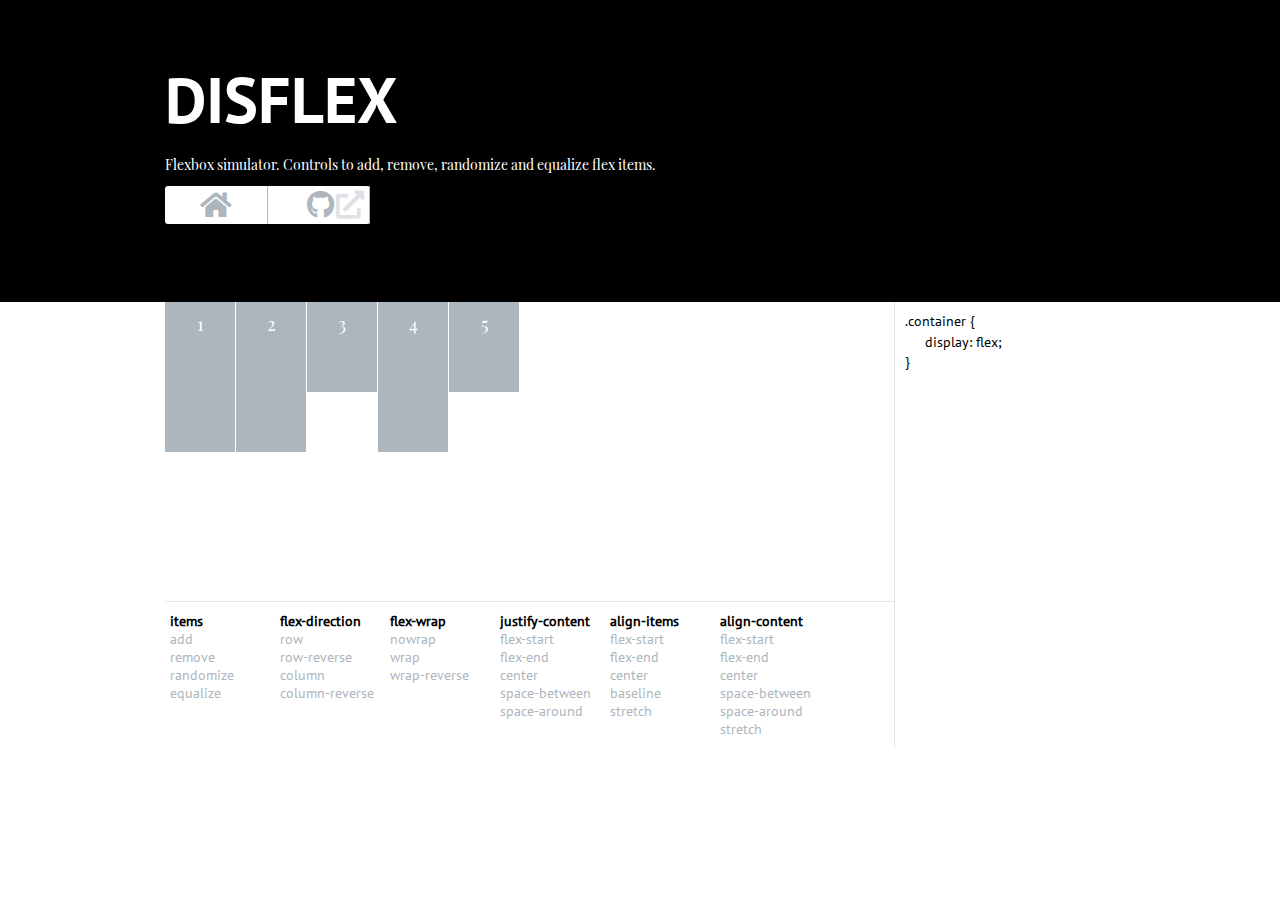
<file: projects/disflex/index.html>
<!DOCTYPE html>
<html lang="en">
<head>
 <meta charset="UTF-8">
 <meta http-equiv="X-UA-Compatible" content="IE=edge">
 <meta name="viewport" content="width=device-width, initial-scale=1.0">
 <link rel="stylesheet" href="font-awesome/css/all.min.css">
 <link rel="stylesheet" href="css/disflex.css">
 <script defer src="js/disflex.js"></script>
 <title>Disflex</title>
</head>
<body>
 <header class="header">
  <h1 class="header__title">Disflex</h1>
  <p class="header__description">Flexbox simulator. Controls to add, remove, randomize and equalize flex items.</p>
  <nav class="nav">
   <a href="../../index.html" class="nav__link"><i class="fas fa-home nav__icon"></i></a>
   <a target="_blank" href="https://github.com/atia009/js-projects/tree/master/05-disflex" class="nav__link"><i class="fab fa-github nav__icon"><i class="fas fa-external-link-alt nav__external"></i></i></a>
  </nav>
 </header>
 <main class="main">
   <div class="simulator">
   </div>
   <aside class="code">
   </aside>
   <section class="user-interface">
    <ul class="controls">
     <ul class="i-options control-list"></ul>
     <ul class="c-properties control-list"></ul>
     <ul class="c-properties control-list"></ul>
     <ul class="c-properties control-list"></ul>
     <ul class="c-properties control-list"></ul>
     <ul class="c-properties control-list"></ul>
    </ul>
   </section>
 </main>
</body>

</html>
</file>
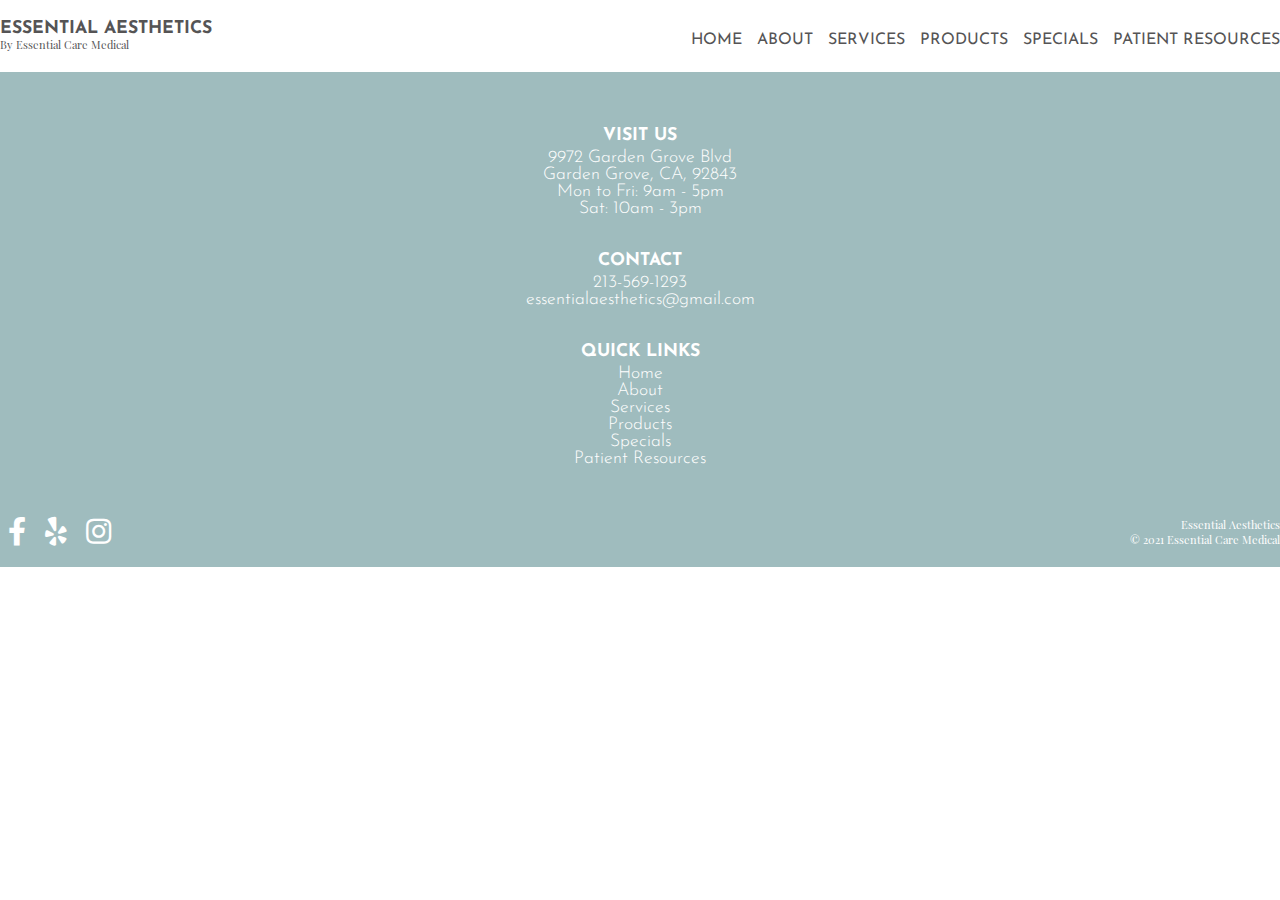
<file: projects/essential-aesthetics/index.html>
<!DOCTYPE html>
<html lang="en">
<head>
 <meta charset="UTF-8">
 <meta http-equiv="X-UA-Compatible" content="IE=edge">
 <meta name="viewport" content="width=device-width, initial-scale=1.0">
 <link rel="stylesheet" href="font-awesome/css/all.min.css">
 <link rel="stylesheet" href="css/main.css">
 <script src="js/main.js" defer></script>
 <title>Essential Aesthetics</title>
</head>
<body>
 <header class="header sticky">
 </header>
 <footer class="footer">
 </footer>
</body>
</html>
</file>
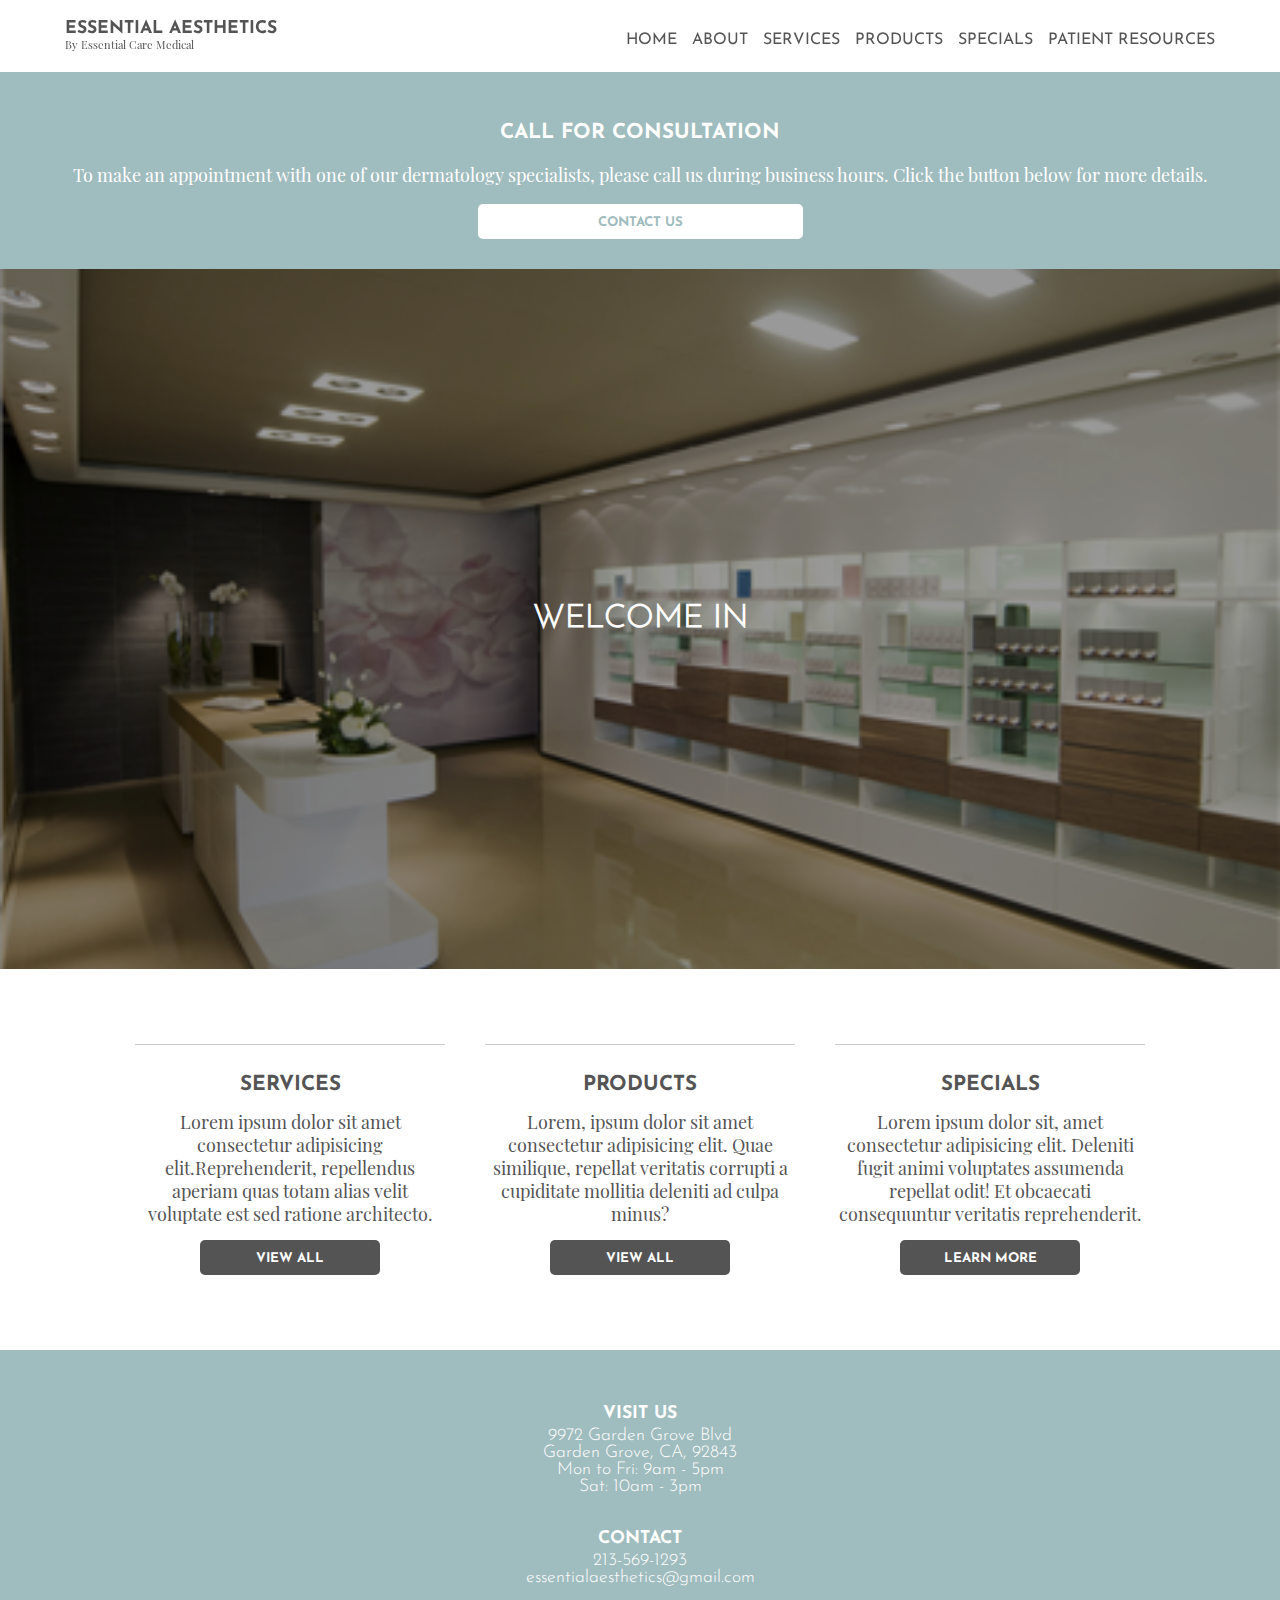
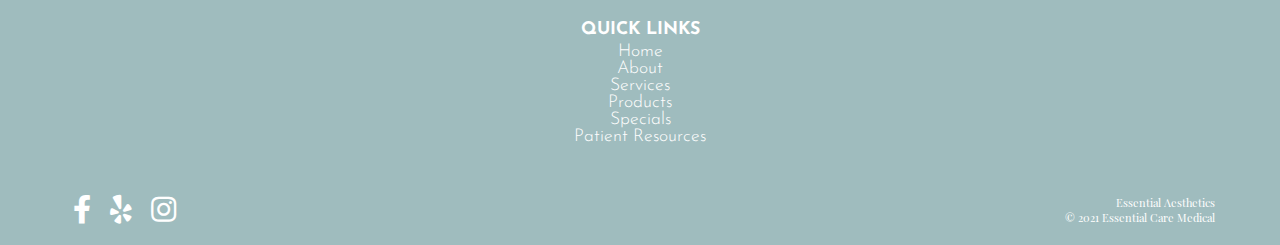
<file: projects/essential-aesthetics/pages/index.html>
<!DOCTYPE html>
<html lang="en">
<head>
 <meta charset="UTF-8">
 <meta http-equiv="X-UA-Compatible" content="IE=edge">
 <meta name="viewport" content="width=device-width, initial-scale=1.0">
 <link rel="stylesheet" href="../font-awesome/css/all.min.css">
 <link rel="stylesheet" href="../css/index.css">
 <script src="../js/index.js" defer></script>
 <script src="../js/main.js" defer></script>
 <title>Essential Aesthetics</title>
</head>
<body>
 <header class="header sticky wrap-horizontal">
 </header>
 <section class="banner wrap-horizontal"></section>
 <section class="showcase"></section>
 <main class="main wrap-horizontal wrap-vertical"></main>
 <footer class="footer wrap-horizontal">
 </footer>
</body>
</html>
</file>
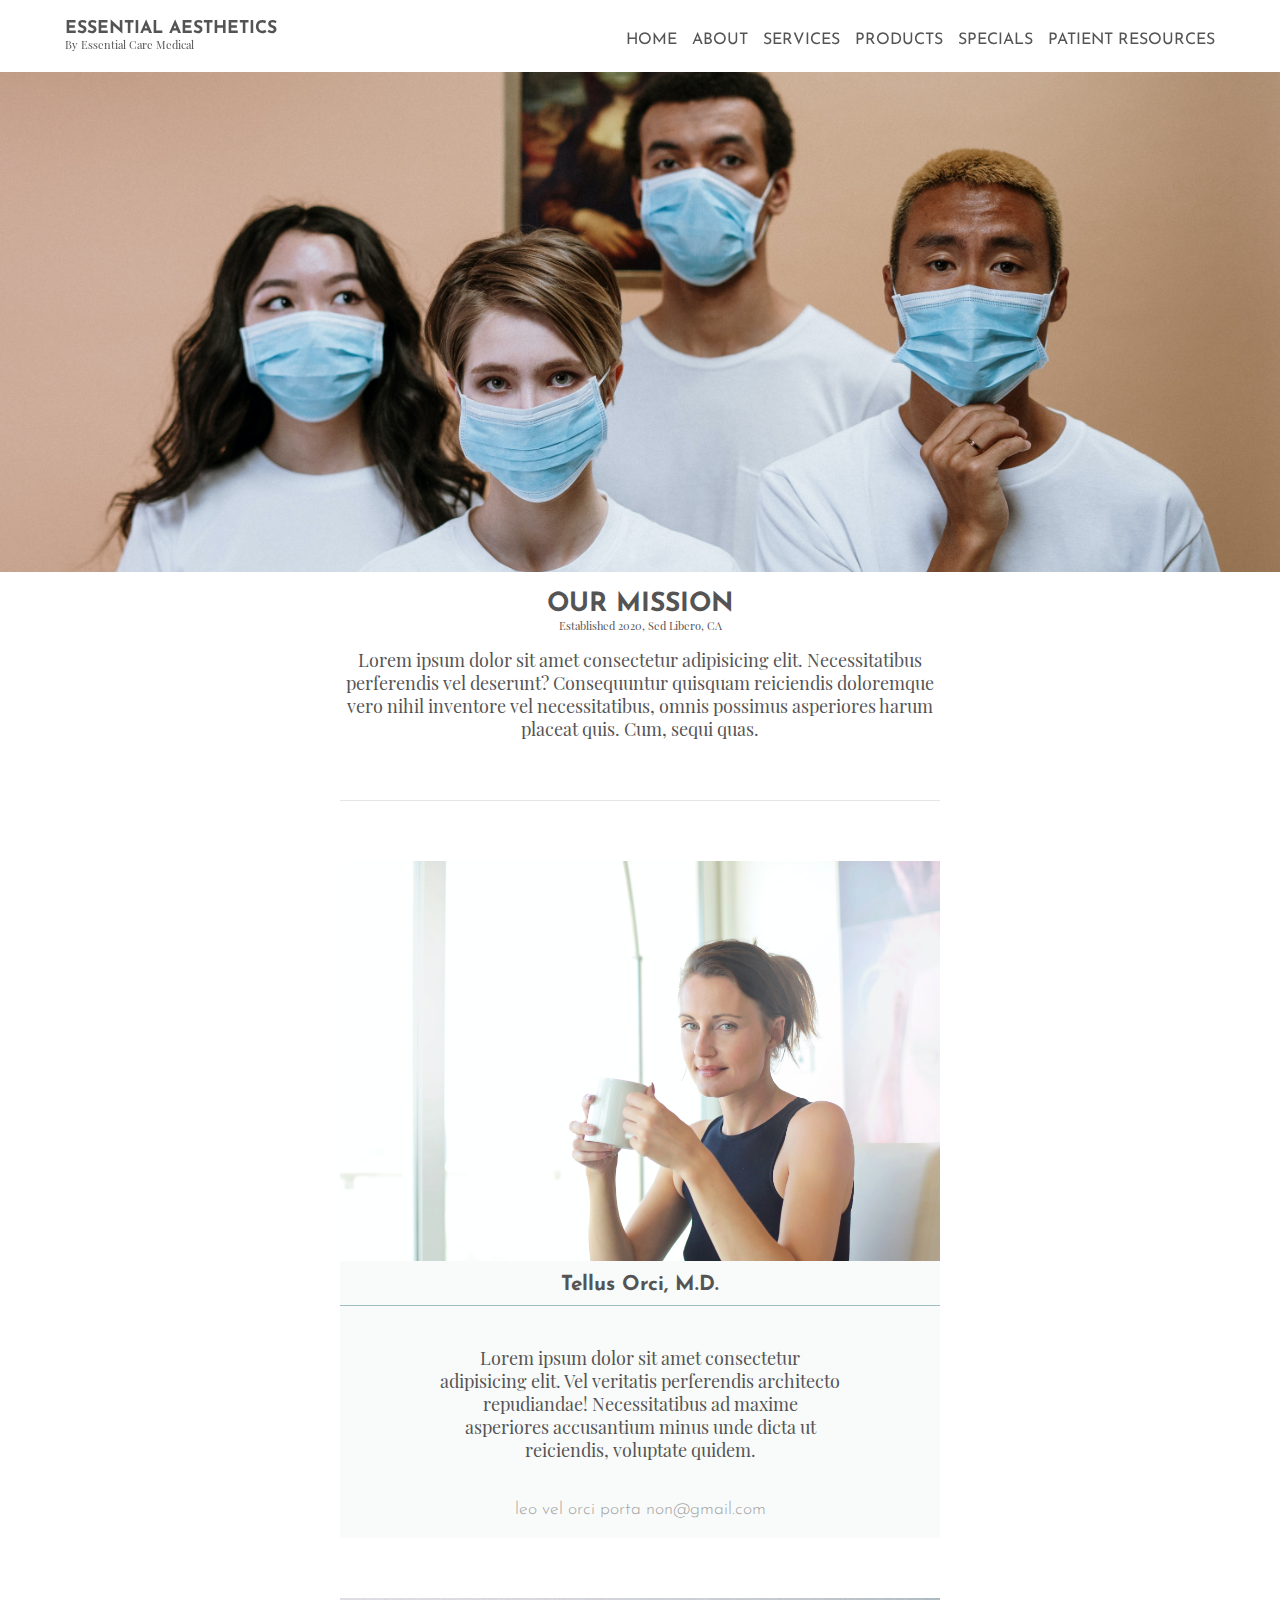
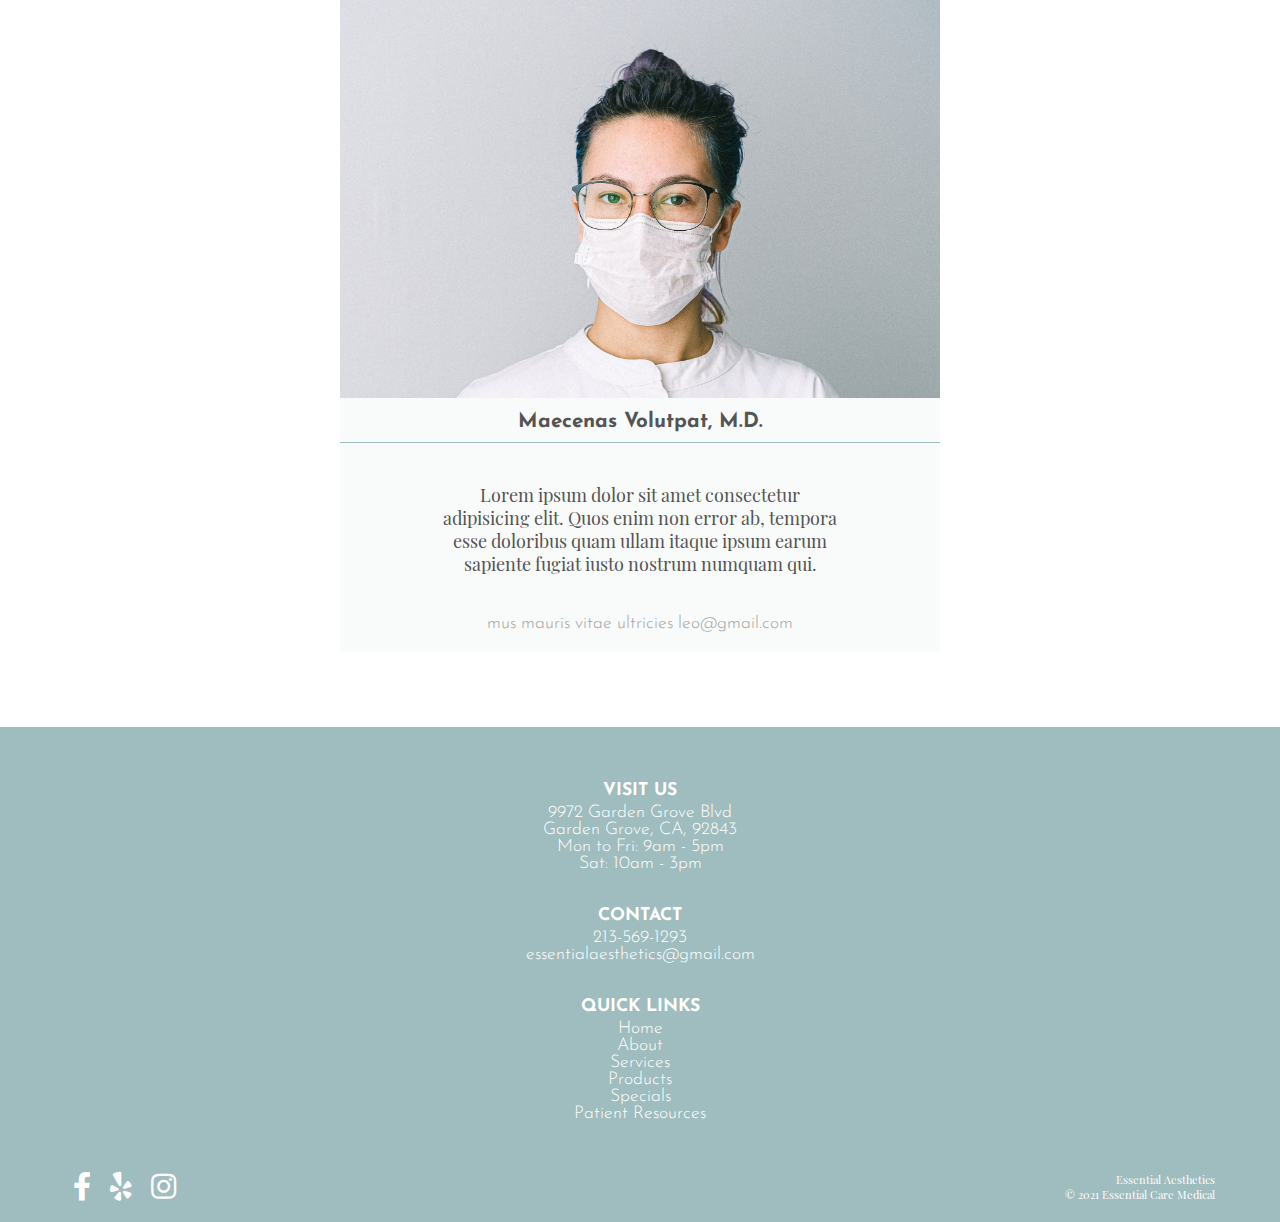
<file: projects/essential-aesthetics/pages/about.html>
<!DOCTYPE html>
<html lang="en">

<head>
 <meta charset="UTF-8">
 <meta http-equiv="X-UA-Compatible" content="IE=edge">
 <meta name="viewport" content="width=device-width, initial-scale=1.0">
 <link rel="stylesheet" href="../font-awesome/css/all.min.css">
 <link rel="stylesheet" href="../css/about.css">
 <script src="../js/about.js" defer></script>
 <script src="../js/main.js" defer></script>
 <title>About | Essential Aesthetics</title>
</head>
<body>
 <header class="header sticky wrap-horizontal">
 </header>
 <main class="main wrap-horizontal wrap-vertical">
  <section class="mission"></section>
  <section class="team"></section>
 </main>
 <footer class="footer wrap-horizontal">
 </footer>
</body>
</html>
</file>
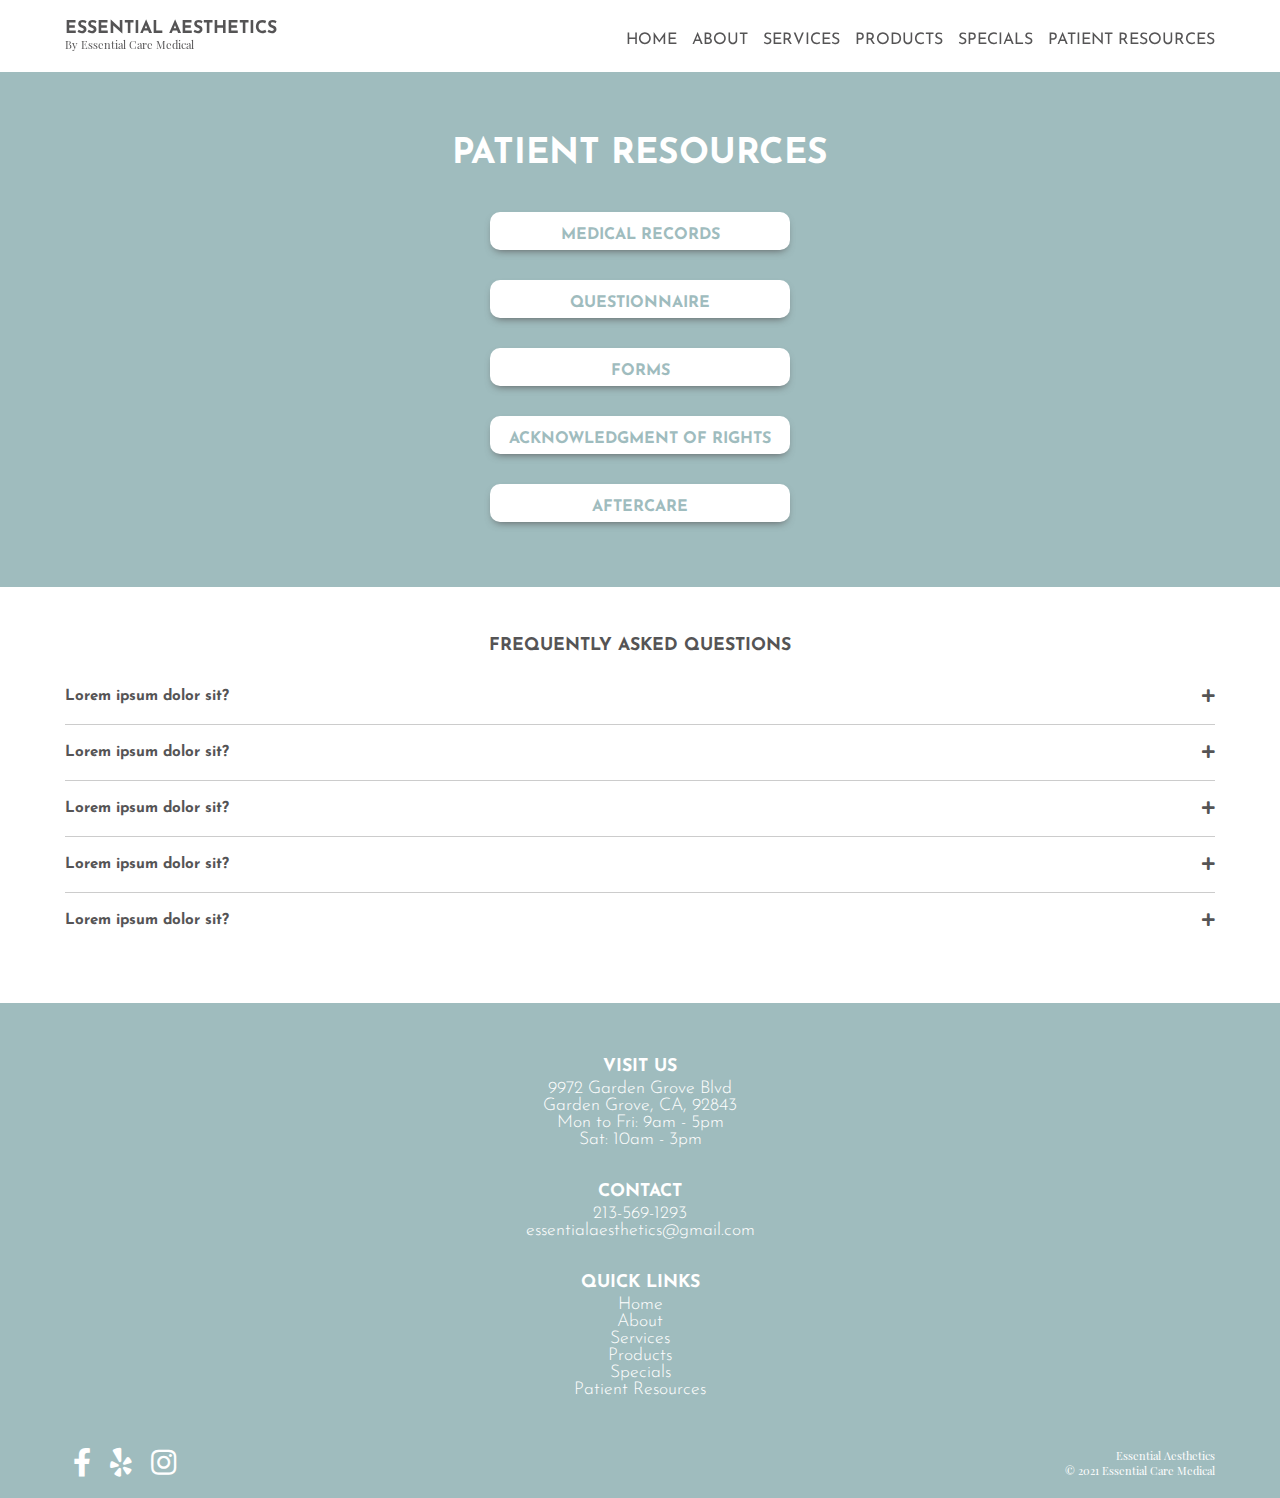
<file: projects/essential-aesthetics/pages/patient.html>
<!DOCTYPE html>
<html lang="en">

<head>
 <meta charset="UTF-8">
 <meta http-equiv="X-UA-Compatible" content="IE=edge">
 <meta name="viewport" content="width=device-width, initial-scale=1.0">
 <link rel="stylesheet" href="../font-awesome/css/all.min.css">
 <link rel="stylesheet" href="../css/patient.css">
 <script src="../js/patient.js" defer></script>
 <script src="../js/main.js" defer></script>
 <title>Patient Resources | Essential Aesthetics</title>
</head>

<body>
 <header class="header sticky wrap-horizontal">
 </header>
 <main class="main wrap-horizontal wrap-vertical">
  <section class="resources">
   <ul class="pdfs"></ul>
  </section>
  <ul class="faqs"></ul>
 </main>
 <footer class="footer wrap-horizontal">
 </footer>
</body>

</html>
</file>
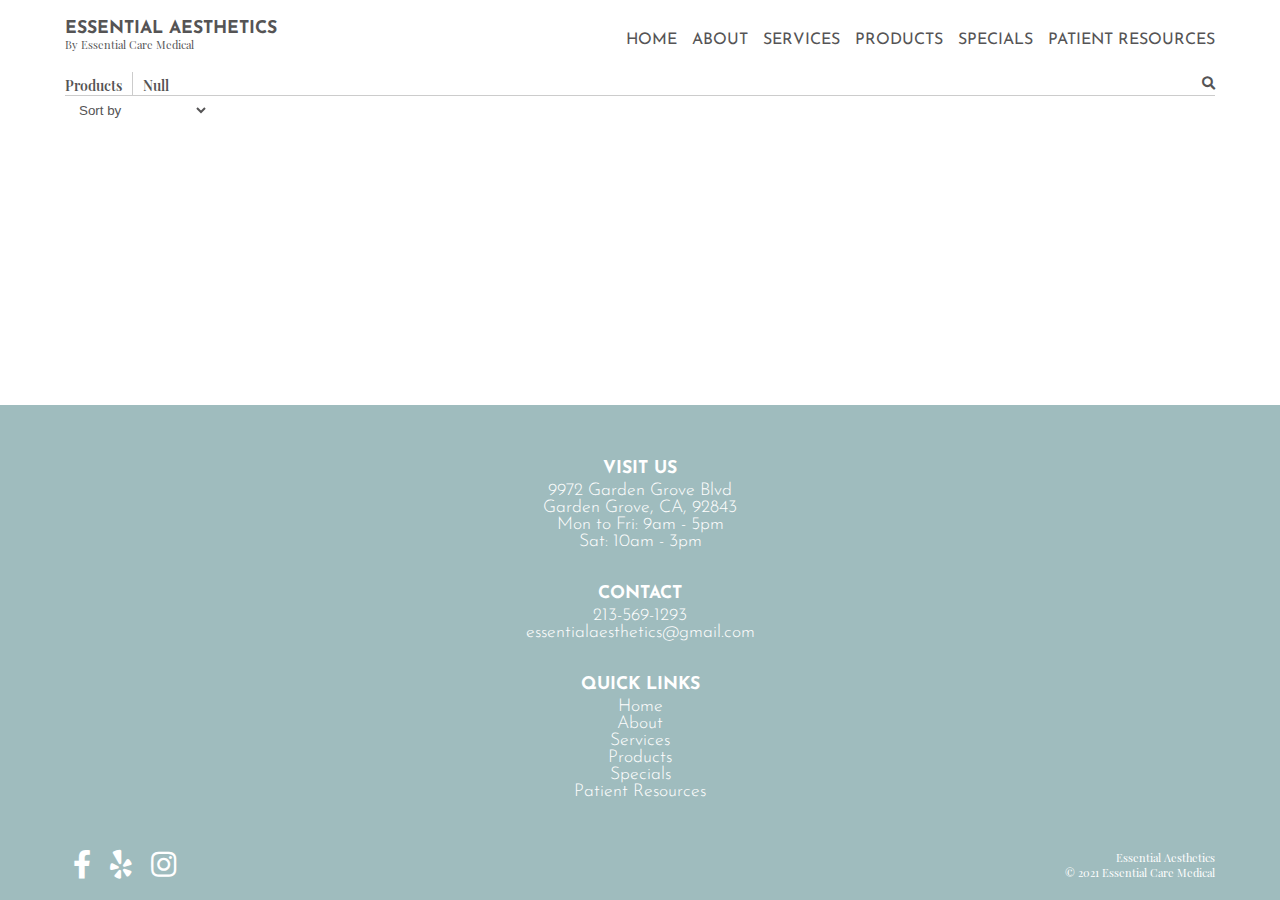
<file: projects/essential-aesthetics/pages/product.html>
<!DOCTYPE html>
<html lang="en">

<head>
 <meta charset="UTF-8">
 <meta http-equiv="X-UA-Compatible" content="IE=edge">
 <meta name="viewport" content="width=device-width, initial-scale=1.0">
 <link rel="stylesheet" href="../font-awesome/css/all.min.css">
 <link rel="stylesheet" href="../css/product.css">
 <script src="../js/product.js" defer></script>
 <script src="../js/main.js" defer></script>
 <title class="title"></title>
</head>

<body class="body">
 <header class="header sticky wrap-horizontal">
 </header>
 <main class="main wrap-horizontal wrap-vertical">
  <section class="ui">
   <ul class="breadCrumbs">
   </ul>
   <div class="search-bg hidden"></div>
   <div class="search-container hidden">
   </div>
   <form class="filters">
   </form>
  </section>
  <section class="gallery">
   <ul class="products"></ul>
  </section>
 </main>
 <footer class="footer wrap-horizontal">
 </footer>
</body>

</html>
</file>
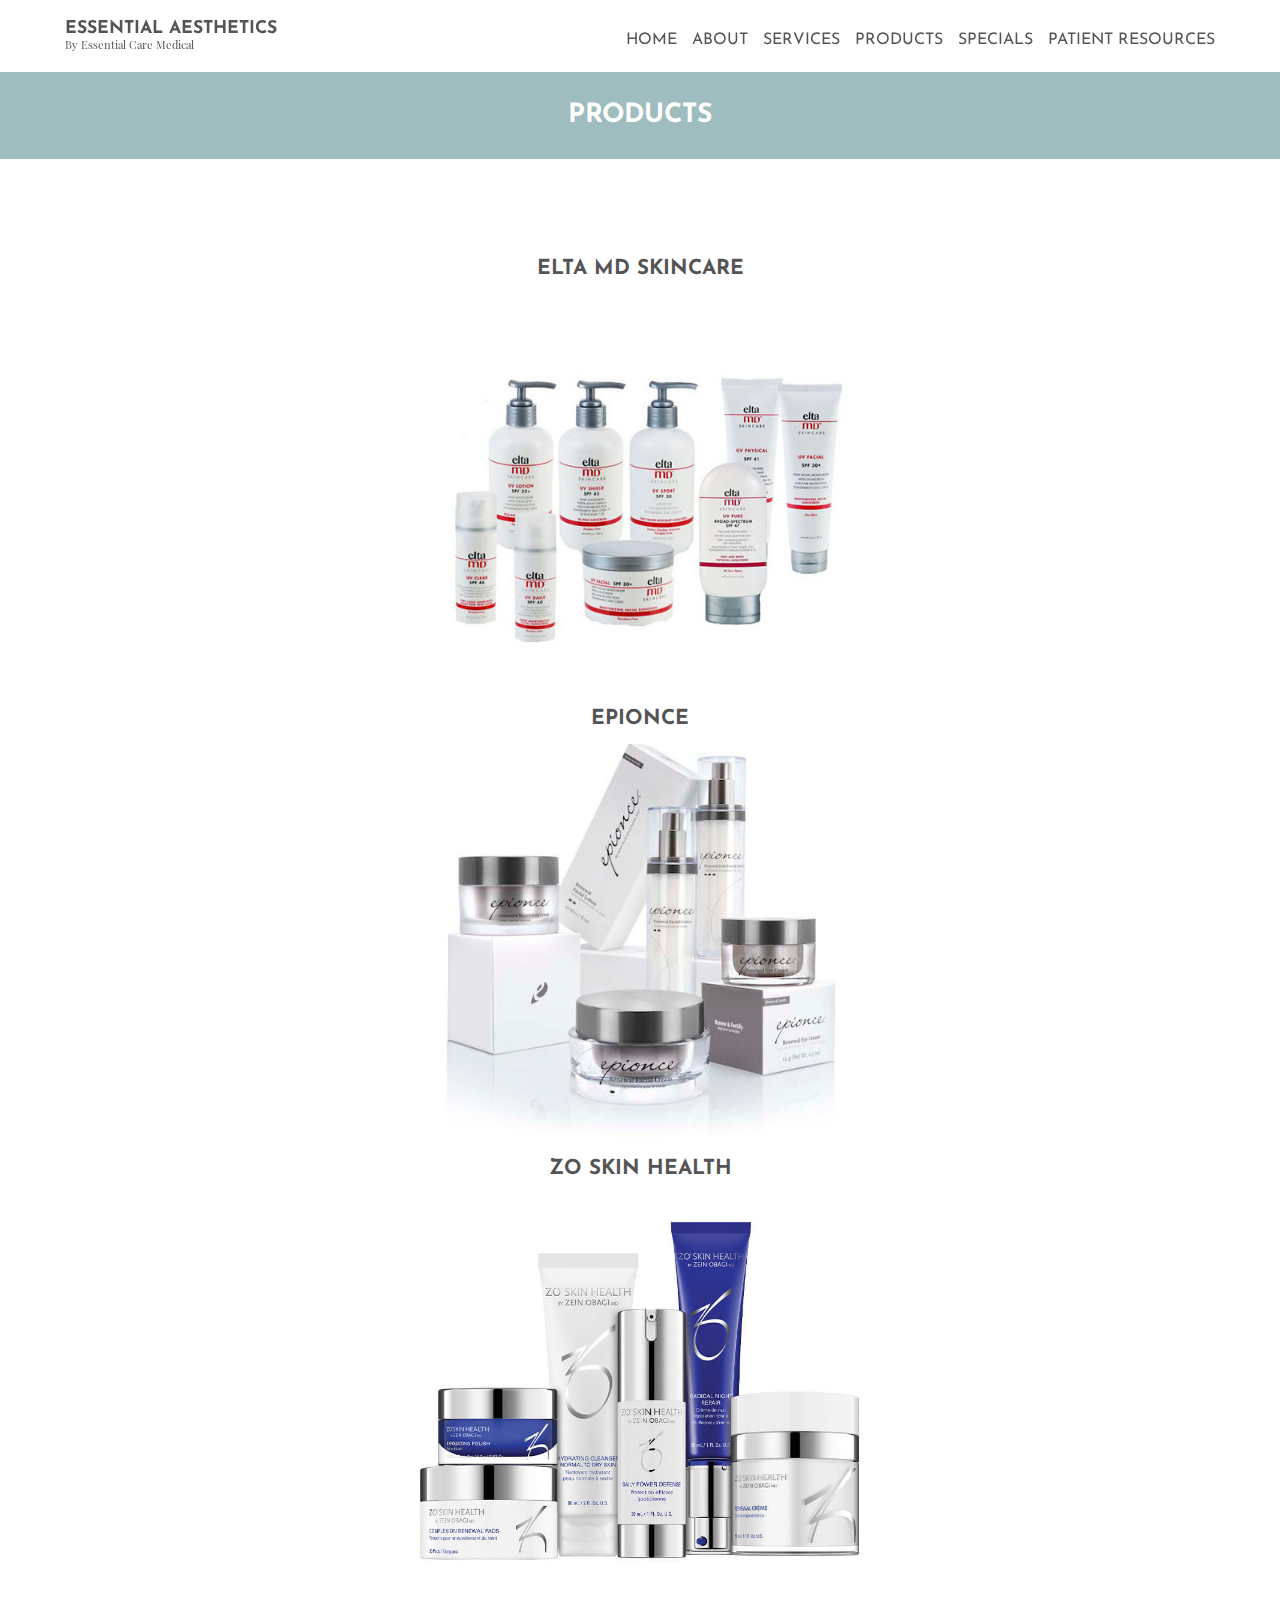
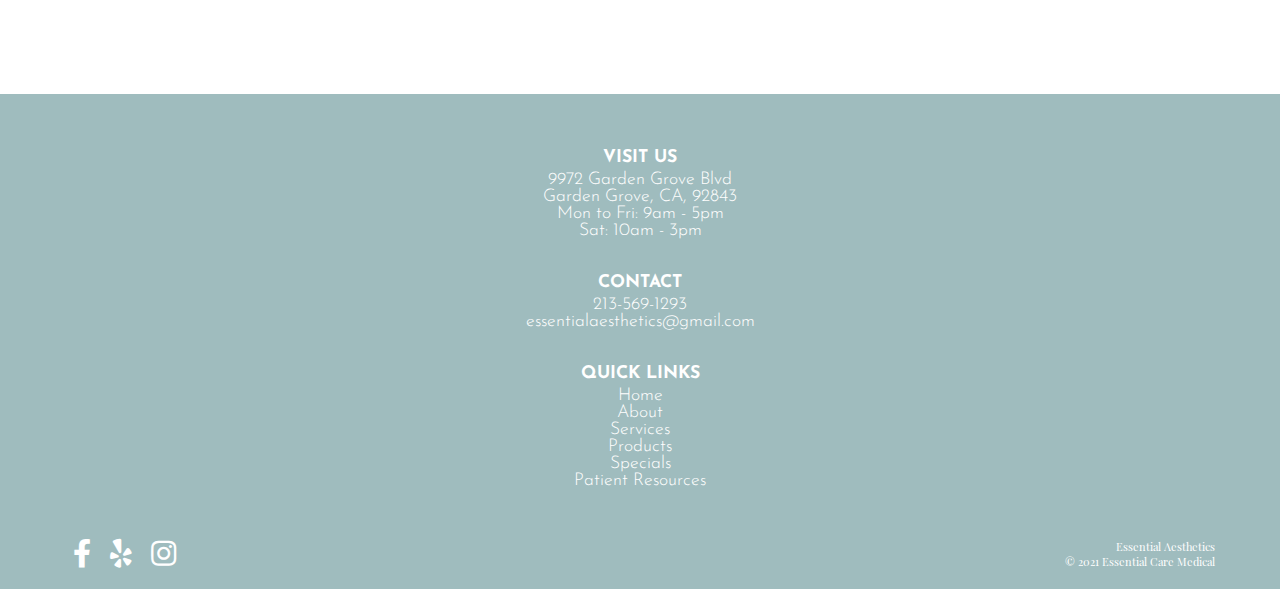
<file: projects/essential-aesthetics/pages/products.html>
<!DOCTYPE html>
<html lang="en">

<head>
 <meta charset="UTF-8">
 <meta http-equiv="X-UA-Compatible" content="IE=edge">
 <meta name="viewport" content="width=device-width, initial-scale=1.0">
 <link rel="stylesheet" href="../font-awesome/css/all.min.css">
 <link rel="stylesheet" href="../css/products.css">
 <script src="../js/products.js" defer></script>
 <script src="../js/main.js" defer></script>
 <title>Products | Essential Aesthetics</title>
</head>

<body>
 <header class="header sticky wrap-horizontal">
 </header>
 <main class="main wrap-horizontal wrap-vertical">
  <section class="banner"></section>
  <ul class="brands"></ul>
 </main>
 <footer class="footer wrap-horizontal">
 </footer>
</body>

</html>
</file>
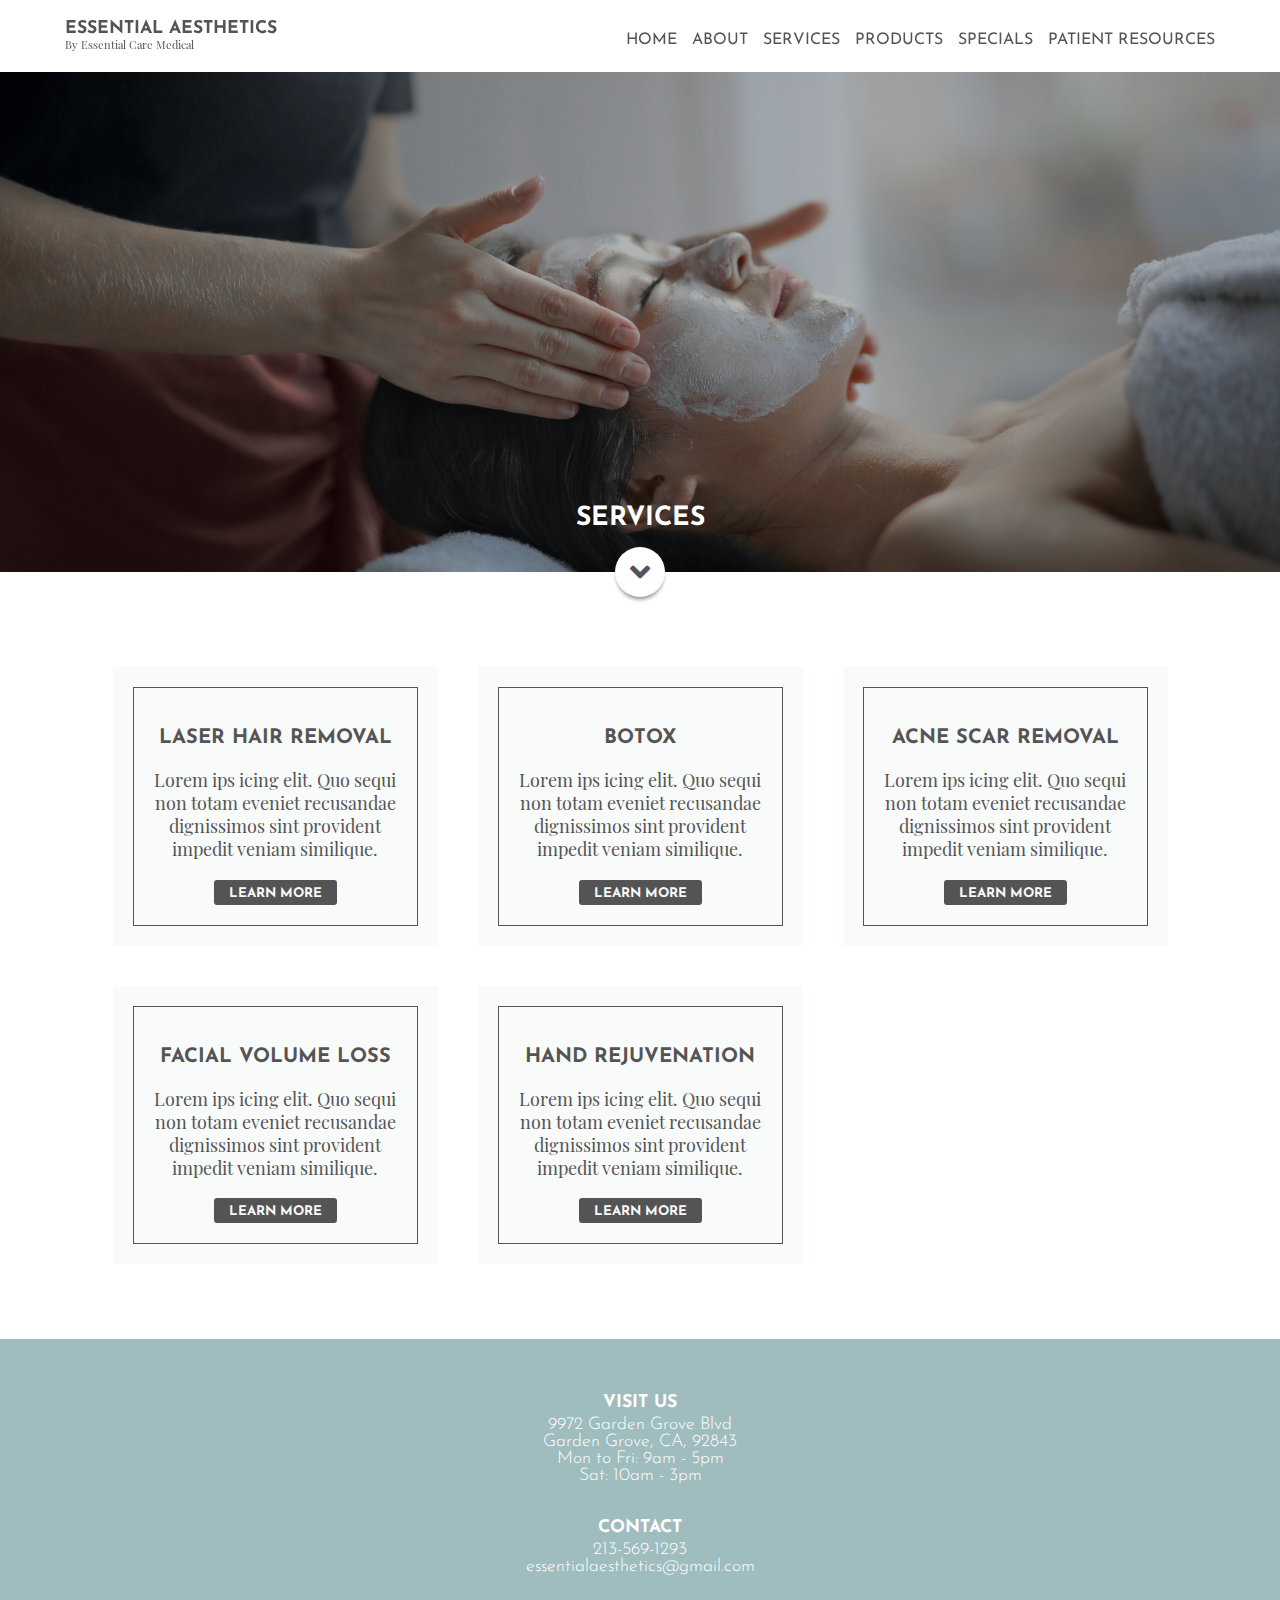
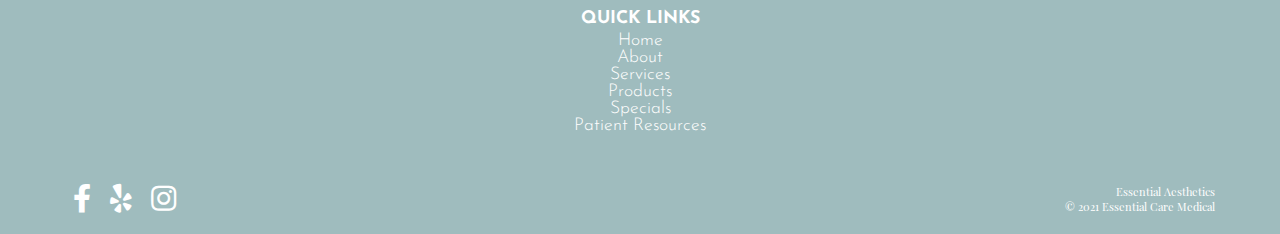
<file: projects/essential-aesthetics/pages/services.html>
<!DOCTYPE html>
<html lang="en">

<head>
 <meta charset="UTF-8">
 <meta http-equiv="X-UA-Compatible" content="IE=edge">
 <meta name="viewport" content="width=device-width, initial-scale=1.0">
 <link rel="stylesheet" href="../font-awesome/css/all.min.css">
 <link rel="stylesheet" href="../css/services.css">
 <script src="../js/services.js" defer></script>
 <script src="../js/main.js" defer></script>
 <title>Services | Essential Aesthetics</title>
</head>

<body>
 <header class="header sticky wrap-horizontal">
 </header>
 <main class="main wrap-horizontal wrap-vertical">
  <section class="showcase"></section>
  <ul class="services">
  </ul>
 </main>
 <footer class="footer wrap-horizontal">
 </footer>
</body>

</html>
</file>
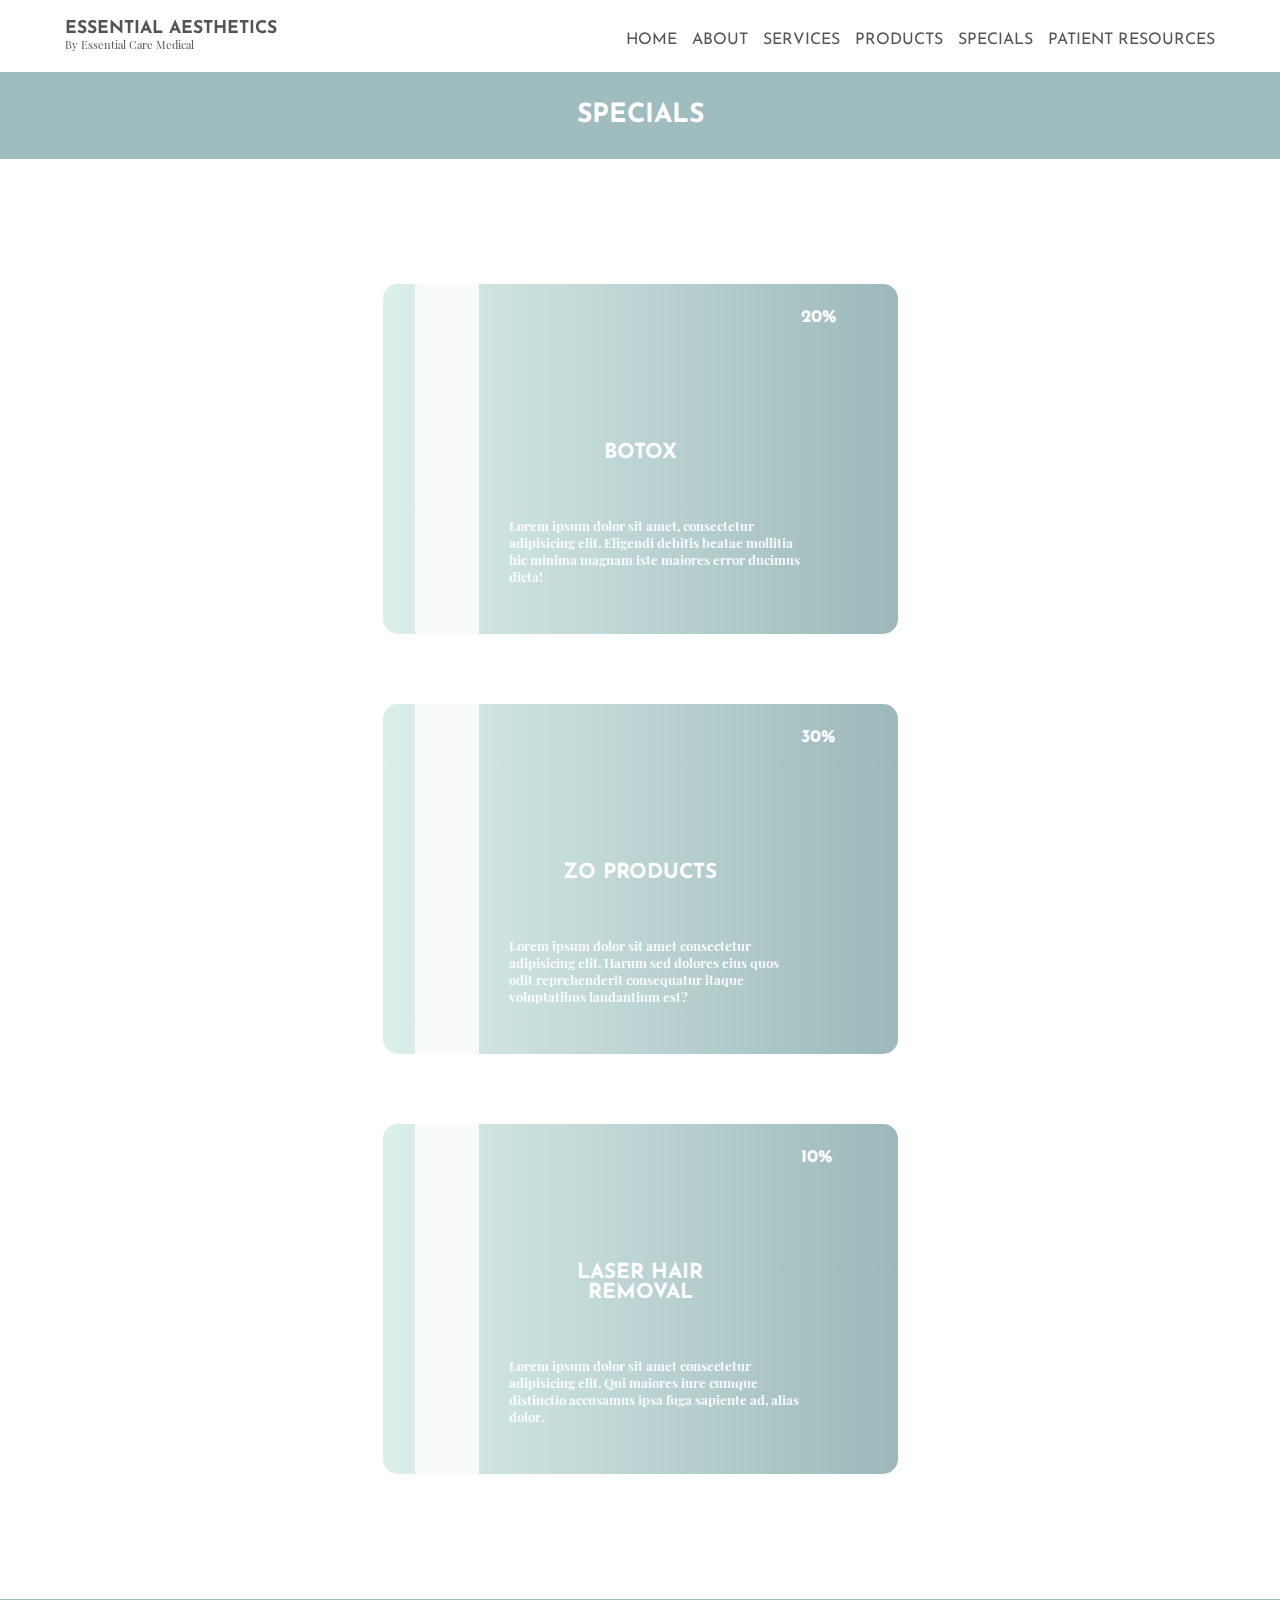
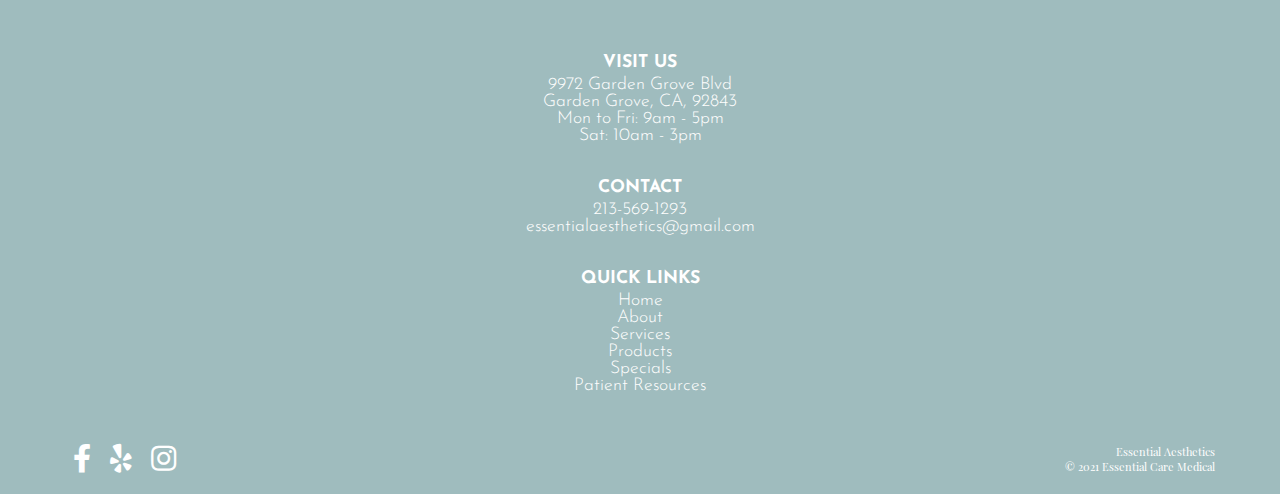
<file: projects/essential-aesthetics/pages/specials.html>
<!DOCTYPE html>
<html lang="en">

<head>
 <meta charset="UTF-8">
 <meta http-equiv="X-UA-Compatible" content="IE=edge">
 <meta name="viewport" content="width=device-width, initial-scale=1.0">
 <link rel="stylesheet" href="../font-awesome/css/all.min.css">
 <link rel="stylesheet" href="../css/specials.css">
 <script src="../js/specials.js" defer></script>
 <script src="../js/main.js" defer></script>
 <title>Specials | Essential Aesthetics</title>
</head>

<body>
 <header class="header sticky wrap-horizontal">
 </header>
 <main class="main wrap-horizontal wrap-vertical">
  <section class="banner"></section>
  <ul class="specials"></ul>
 </main>
 <footer class="footer wrap-horizontal">
 </footer>
</body>

</html>
</file>
<file: projects/disflex/css/disflex.css>
/* variables */
:root {
  --dark-grey: #495057;
  --med-grey: #adb5bd;
  --light-grey: #dee2e6;
  --dark-icon: #282626;
  --light-icon: #f0f4f8;
}

/* fonts */
@font-face {
  font-family: "PT Sans Regular";
  src: url(../fonts/PTSans-Regular.ttf);
}

@font-face {
  font-family: "PT Sans Bold";
  src: url(../fonts/PTSans-Bold.ttf);
}

@font-face {
  font-family: "Playfair Display Regular";
  src: url(../fonts/PlayfairDisplay-Regular.ttf);
}
@font-face {
  font-family: "Playfair Display Semi-bold";
  src: url(../fonts/PlayfairDisplay-SemiBold.ttf);
}

@font-face {
  font-family: "Playfair Display Bold";
  src: url(../fonts/PlayfairDisplay-Bold.ttf);
}

/* global styles */
html {
  box-sizing: border-box;
  font-family: "Playfair Display Regular";
  font-size: 16px;
}

*,
*::before,
*::after {
  box-sizing: inherit;
}

body {
  font-size: 1.1rem;
  margin: 0 auto;
  min-width: 270px;
}

ul {
  padding-left: 0px;
}

.main {
  max-width: 1226px;
}

/* header */
.header {
  background-color: #000;
  color: #fff;
  padding: 20px 10px 40px 10px;
}

.header__title {
  font-family: "PT Sans Bold";
  font-size: 4rem;
  margin: 0px;
  text-transform: uppercase;
}

.header__description {
  font-size: 0.85rem;
}

/* nav */
.nav {
  background-color: #fff;
  border-radius: 3px;
  display: inline-block;
}

.nav__icon {
  color: var(--med-grey);
  font-size: 1.75rem;
  padding: 5px 35px;
  position: relative;
}

.nav__icon:hover {
  color: var(--dark-grey);
}

.nav__icon:nth-of-type(1) {
  border-right: 1px solid var(--med-grey);
}

.nav__external {
  position: absolute;
  right: 5px;
  color: var(--light-grey);
}

/* simulator */
.simulator {
  border-bottom: 1px solid rgba(0, 0, 0, 0.1);
  display: flex;
  height: 300px;

  max-width: 960px;
}

.simulator__div {
  background-color: var(--med-grey);
  color: #fff;
  margin-bottom: 1px;
  margin-right: 1px;
  padding-top: 10px;
  text-align: center;
  width: 70px;
}

/* code */
.code {
  padding: 7.5px 0px 7.5px 10px;
  height: 175px;
  text-align: left;
}

.code__display,
.code__element,
.code__statement,
.code__close {
  font-family: "PT Sans Regular";
  font-size: 0.85rem;
  margin: 2.5px 0px;
}

.code__container {
  margin-left: 20px;
}

/* user-interface */
.user-interface {
  border-top: 1px solid rgba(0, 0, 0, 0.1);
  max-width: 960px;
}

.controls {
  display: flex;
  flex-wrap: wrap;
  margin: 0px;
}

.c-properties__title,
.i-options__title {
  font-weight: 600;
}

.control-list {
  font-family: "PT Sans Regular";
  font-size: 0.85rem;
  list-style: none;
  max-width: 110px;
  padding: 10px 5px;
  width: 33%;
}

.c-properties__value,
.i-options__value {
  color: var(--med-grey);
}

/* toggles */
.active {
  background-color: var(--med-grey);
  color: #fff;
}

.hover {
  background-color: var(--light-grey);
}

/* media queries */
@media (min-width: 800px) {
  .header {
    padding: 58px 0px 78px 165px;
  }

  .main {
    display: grid;
    grid-template-areas:
      "sim sim sim code code"
      "sim sim sim code code"
      "sim sim sim code code"
      "ui  ui  ui  code code"
      "ui  ui  ui  code code";
    margin-left: 165px;
  }

  .simulator {
    grid-area: sim;
  }

  .code {
    border-left: 1px solid rgba(0, 0, 0, 0.1);
    grid-area: code;
    height: 100%;
    width: 266px;
  }

  .user-interface {
    border-top: none;
    grid-area: ui;
  }
}
</file>
<file: projects/essential-aesthetics/css/main.css>
/* variables */
:root {
  --dark: #555455;
  --med: #a3a2a3;
  --lt: #fff;
  --primary: #9fbcbe;
  --secondary: #f8fbfa;
}

/* fonts */
@font-face {
  font-family: "Josefin Sans Regular";
  src: url(../fonts/JosefinSans-Regular.ttf);
}

@font-face {
  font-family: "Josefin Sans Bold";
  src: url(../fonts/JosefinSans-Bold.ttf);
}

@font-face {
  font-family: "Josefin Sans Light";
  src: url(../fonts/JosefinSans-Light.ttf);
}

@font-face {
  font-family: "Playfair Display Regular";
  src: url(../fonts/PlayfairDisplay-Regular.ttf);
}
@font-face {
  font-family: "Playfair Display SemiBold";
  src: url(../fonts/PlayfairDisplay-SemiBold.ttf);
}

@font-face {
  font-family: "Playfair Display Bold";
  src: url(../fonts/PlayfairDisplay-Bold.ttf);
}

/* global styles */
html {
  box-sizing: border-box;
  font-size: 16px;
  font-family: "Playfair Display Regular";
  min-width: 350px;
}

*,
*::before,
*::after {
  box-sizing: inherit;
}

body {
  color: var(--dark);
  display: flex;
  flex-direction: column;
  font-size: 1.1rem;
  margin: 0 auto;
  min-height: 100vh;
}

main {
  display: block;
  flex: 1 0 auto;
}

a {
  color: var(--lt);
  font-family: "Josefin Sans Bold";
  text-decoration: none;
  text-transform: uppercase;
}

button {
  background-color: transparent;
  border: none;
  padding: 0px;
}

h1,
h2,
h3,
h4,
h5 {
  font-family: "Josefin Sans Bold";
  text-transform: uppercase;
}

i {
  color: var(--dark);
}

select {
  color: var(--dark);
}

ul {
  list-style: none;
  padding-left: 0;
}

/* layout styling */
.wrap-horizontal {
  padding-left: 10px;
  padding-right: 10px;
}

.wrap-vertical {
  padding-bottom: 15px;
  padding-top: 15px;
}

/* header */
.header {
  align-items: center;
  display: flex;
  justify-content: space-between;
  padding-bottom: 10px;
  padding-top: 10px;
}

.logo__title {
  color: var(--dark);
  font-size: 1.1rem;
  margin: 0px;
  text-transform: uppercase;
}

.logo__subtitle {
  color: var(--dark);
  font-family: "Playfair Display Regular";
  font-size: .7rem;
  margin: 0px;
  text-transform: initial;
}

/* nav */
.nav {
  display: flex;
  flex-direction: column;
}

.nav__btn {
  font-size: 2rem;
  text-align: right;
}

.pages {
  margin: 0px;
}

.page {
  margin-bottom: 60px;
}

.page__link {
  font-family: "Josefin Sans Regular";
  font-size: 2.1rem;
  text-transform: uppercase;
}

/* footer */
.footer {
  align-items: center;
  background-color: var(--primary);
  color: var(--lt);
  display: flex;
  flex-direction: column;
  padding-bottom: 20px;
  padding-top: 20px;
}

.foot-tab__item, .foot-tab__link {
  font-family: "Josefin Sans Light";
  text-transform: initial;
}

.foot-tab {
  margin: 20px 0px 0px 0px;
  text-align: center;
}

.foot-tab__title {
  margin: 0px;
  text-transform: uppercase;
}

.foot-tab__list {
  margin: 5px 0px 0px 0px;
}

/* social */
.social {
  margin: 20px 0px;
  text-align: center;
}

.social__icon {
  color: var(--lt);
  font-size: 1.8rem;
  margin: 0px 7.5px;
}

/* copyright */
.copyright {
  font-size: .7rem;
  margin-bottom: 20px;
  text-align: center;
}

.copyright__company, .copyright__info {
  margin: 0px;
}

/* toggles */
.active {
  font-family: "Josefin Sans Bold";
}

.hidden {
  display: none;
}

.nav-invert {
  background-color: var(--primary);
  height: 100vh;
  margin: -20px -10px;
  padding: 15px 10px;
  width: 100vw;
}

.sticky {
  position: sticky;
  top: 0;
  z-index: 2;
}

/* media queries */
@media (min-width: 900px) {

  button:hover, i:hover {
    cursor: pointer;
  }

  .foot-tab__link:hover, .page__link:hover {
    text-decoration: underline;
  }

  .wrap-horizontal {
    padding-left: 35px;
    padding-right: 35px;
  }
  
  .wrap-vertical {
    padding-bottom: 45px;
    padding-top: 45px;
  }

  .header {
    padding-bottom: 20px;
    padding-top: 20px;
  }

  .nav__btn {
    display: none;
  }

  .pages {
    display: flex;
  }

  .page {
    margin: 0px 0px 0px 15px;
  }

  .page__link {
    color: var(--dark);
    font-size: 1rem;
  }

  .foot-tab {
    margin-top: 35px;
  }

  .foot-bottom {
    display: flex;
    justify-content: space-between;
    margin-top: 70px;
    width: 100%;
  }

  .copyright, .social {
    align-self: flex-end;
    margin: 0px;
  }

  .copyright {
    text-align: right;
  }
}

@media (min-width: 1250px) {
  
  .wrap-horizontal {
    padding-left: 65px;
    padding-right: 65px;
  }

  .wrap-vertical {
    padding-bottom: 75px;
    padding-top: 75px;
  }

  .foot-bottom {
    margin-top: 50px;
  }
}
</file>
<file: projects/essential-aesthetics/css/index.css>
@import url("main.css");

/* banner */
.banner {
  background-color: var(--primary);
  color: var(--lt);
  padding-bottom: 15px;
  padding-top: 15px;
  text-align: center;
}

.banner__btn {
  background-color: var(--lt);
  border-radius: 5px;
  padding: 10px 0px;
  max-width: 325px;
  width: 100%;
}

.banner__link {
  color: var(--primary);
}

/* showcase */
.showcase {
  align-items: center;
  display: flex;
  background-position: center;
  background-size: cover;
  height: 400px;
}

.showcase__title {
  color: var(--lt);
  font-family: "Josefin Sans Light";
  font-size: 2rem;
  margin: 0 auto;
}

/* main */
.card {
  text-align: center;
  margin: 0 auto;
  max-width: 610px;
  padding: 30px 0px;
}

.card:not(:nth-of-type(1))
{
  border-top: 1px solid rgba(0, 0, 0, 0.2);
}

.card__title {
  margin: 0px;
}

.card__body {
  margin: 15px 0px;
}

.card-btn {
  background-color: var(--dark);
  border-radius: 5px;
  padding: 10px 40px;
}

.card-btn__link {
  text-transform: uppercase;
}

/* media queries */
@media (min-width: 900px) {
  .banner {
    padding-bottom: 30px;
    padding-top: 30px;
  }

  .showcase {
    height: 700px;
  }

  .main {
    display: flex;
    justify-content: center;
  }

  .card {
    border-top: 1px solid rgba(0, 0, 0, 0.2);
    align-items: center;
    display: flex;
    flex-direction: column;
    justify-content: space-between;
    max-width: 310px;
    padding-bottom: 0px;
  }

  .card {
    margin: 0px;
  }

  .card:not(:nth-of-type(1))
  {
    margin-left: 40px;
  }

  .card-btn {
    width: 180px;
  }
}
</file>
<file: projects/essential-aesthetics/css/about.css>
@import url("main.css");

/* main */

/* mission */
.mission {
  padding-bottom: 30px;
  text-align: center;
}

.mission__img {
  object-fit: cover;
  height: 250px;
  margin: -15px -10px;
  width: 100vw;
}

.mission__title {
  margin: 30px 0px 0px 0px;
  text-transform: uppercase;
}

.mission__subtitle {
  font-size: 0.7rem;
  margin: 0px;
}

.mission__body {
  margin: 15px auto 0px auto;
  max-width: 600px;
}

/* team */
.team {
  align-items: center;
  display: flex;
  flex-direction: column;
}

.team__divider {
  background-color: rgba(0, 0, 0, 0.1);
  height: 1px;
  max-width: 600px;
  width: 85%;

}

.member {
  background-color: var(--secondary);
  margin-top: 40px;
  max-width: 600px;
  width: 85%;
  text-align: center;
}

.member__title {
  border-bottom: 1px solid var(--primary);
  margin: 0px;
  padding: 10px 0px;
  text-transform: initial;
}

.member__img {
  object-fit: cover;
  object-position: top;
  height: 400px;
  width: 100%;
}

.member__body {
  margin: 20px auto;
  max-width: 400px; 
  width: 90%;
}

.member__contact {
  color: var(--med);
  font-family: "Josefin Sans Light";
  margin: 0px auto 20px auto;
  width: 90%;
}

@media (min-width: 900px)
{
  .mission {
    padding-bottom: 60px;
  }

  .mission__img {
    height: 400px;
    margin: -45px -35px;
  }

  .mission__title {
    margin-top: 60px;
  }

  .member {
    margin-top: 60px;
  }

  .member__body {
    margin: 40px auto;
  }
}

@media (min-width: 1250px) 
{
  .mission__img {
    height: 500px;
    margin: -75px -65px;
  }

  .mission__title {
    margin-top: 90px;
  }
}
</file>
<file: projects/essential-aesthetics/css/patient.css>
@import url("main.css");

/* resources */
.resources {
  background-color: var(--primary);
  margin: -15px -10px;
  padding: 65px 0px;
  text-align: center;
}

.resources__title {
  color: var(--lt);
  text-transform: uppercase;
  margin: 0px 0px 40px 0px;
}

/* pdfs */
.pdfs {
  align-items: center;
  display: flex;
  flex-direction: column;
  margin: 0px;
}

.pdf {
  background-color: var(--lt);
  border-radius: 10px;
  box-shadow: 0px 4px 8px -4px var(--dark);
  padding: 7.5px 0px;
  width: 300px;
}

.pdf:not(:nth-of-type(1)) {
  margin-top: 30px;
}

.pdf__link {
  color: var(--primary);
  font-size: 1rem;
  text-transform: uppercase;
}

/* faqs */
.faqs {
  margin: 25px 0px 50px 0px;
}

.faq-title {
  font-size: 1.1rem;
  margin: 65px auto 0px auto;
  text-align: center;
}

.faq {
  align-items: center;
  display: flex;
  flex-wrap: wrap;
  justify-content: space-between;
}

.faq:not(:nth-of-type(1)) {
  border-top: 1px solid rgba(0, 0, 0, 0.2);
  margin-top: 10px;
  padding-top: 10px;
}

.faq__question {
  font-size: .95rem;
  margin: 0px;
  text-transform: initial;
}

.faq__inner {
  display: none;
  font-size: .85rem;
  margin: 0px;
  width: 100%;
}

.faq__icon {
  font-size: 0.9rem;
  margin-left: auto;
}

/* media queries */
@media (min-width: 900px) {
  .resources {
    margin: -45px -35px;
  }

  .faqs {
    margin: 30px 0px 20px 0px;
  }

  .faq-title {
    margin-top: 95px;
  }

  .faq:not(:nth-of-type(1)) {
    margin-top: 15px;
    padding-top: 15px;
  }

}

@media (min-width: 1250px) {
  .resources {
    margin: -75px -65px;
  }

  .faqs {
    margin: 35px 0px 0px 0px;
  }

  .faq-title {
    margin-top: 125px;
  }

  .faq:not(:nth-of-type(1)) {
    margin-top: 20px;
    padding-top: 20px;
  }
}
</file>
<file: projects/essential-aesthetics/css/product.css>
@import url("main.css");

/* layout */
.wrap-vertical {
  padding-bottom: 0px;
}

/* ui */
.ui {
  display: flex;
  flex-wrap: wrap;
  margin: -15px 0px 0px 0px;
}

/* breadCrumbs */
.breadCrumbs {
  display: flex;
  border-bottom: 1px solid rgba(0, 0, 0, 0.2);
  margin: 0px;
  width: 90%;
}

.breadCrumb:not(:nth-of-type(1)) {
  border-left: 1px solid rgba(0, 0, 0, 0.2);
  margin-left: 10px;
  padding-left: 10px;
}

.breadCrumb__link {
  color: var(--dark);
  font-family: "Playfair Display SemiBold";
  font-size: .9rem;
  text-transform: capitalize;
}

/* filters */
.filter {
  background-color: transparent;
  border: 0px;
}

/* products */
.products {
  display: grid;
  justify-content: center;
  grid-gap: 20px;
  grid-template-columns: repeat(auto-fit, minmax(400px, max-content));
  margin: auto;
  max-width: 1450px;
  padding: 40px 0px;
  text-align: center;
}

/* product */
.product {
  margin: 0px;
  width: 100%;
}

.product__img:hover, .product__brand:hover, .product__title:hover, .product__price:hover {
  cursor: pointer;
}

.product__img {
  height: 350px;
  margin-bottom: 15px;
  object-fit: contain;
  object-position: bottom;
  width: 100%;
}

.product__brand,
.product__title {
  font-family: "Josefin Sans Regular";
  font-size: 1rem;
  text-transform: uppercase;
  margin: 0px;
}

.product__price {
  font-family: "Josefin Sans Light";
  font-size: 1rem;
  margin: 0px;
}

/* filters */
.filters {
  margin-left: 10px;
}

/* desc */
.desc {
  border-top: 1px solid rgba(0, 0, 0, 0.2);
  margin-top: 30px;
  padding: 30px 0px;
  text-align: left;
}

.desc__title, .benefits__title {
  font-size: 1rem;
  margin: 0px;
  text-transform: uppercase;
}

.desc__body {
  font-size: .9rem;
  margin: 15px 0px 0px 0px;
}

/* benefits */
.benefits {
  border-bottom: 1px solid rgba(0, 0, 0, 0.2);
  margin-bottom: 30px;
  text-align: left;
}

.benefits-list {
  font-size: .9rem;
  list-style-type: disc;
  margin: 15px 0px 30px 0px;
  padding-left: 17px;
}

/* recent */
.recent__title {
  margin: 0px 0px 15px;
  text-transform: uppercase;
}

/* search */
.ui__btn {
  border-bottom: 1px solid rgba(0, 0, 0, 0.2);
  width: 10%;
  text-align: right;
}

.search-container {
  background-color: #fff;
  border: 1px solid #000;
  left: 0;
  padding: 20px;
  position: absolute;
  top: 0;
  width: 100%;
  z-index: 3;
}

.search-ui {
  display: flex;
  justify-content: space-between;
}

.search-ui__title {
  font-size: 1.25rem;
}

.search-ui__icon {
  font-size: 1.25rem;
}

.search {
  position: relative;
}

.search__input {
  border: none;
  border-bottom: 1px solid black;
  width: 100%;
}

.search__clear {
  position: absolute;
  right: 0;
}

.search__icon {
  position: absolute;
  right: 0;
  top: 0;
}

.search-bg {
  background-color: #000;
  height: 100vh;
  left: 0;
  opacity: 0.6;
  position: fixed;
  top: 0;
  width: 100vw;
  z-index: 2;
}

/* toggles */
.disable-scrolling {
  height: 100%;
  overflow: hidden;
}

.hover--underline {
  text-decoration: underline;
}

.hover--cursor {
  cursor: pointer;
}

@media (min-width: 900px) {
  .wrap-vertical {
    padding-bottom: 0px;
  }

  .ui {
    margin: -45px 0px 0px 0px; 
  }
}

@media (min-width: 1250px) {
  .ui {
    margin: -75px 0px 0px 0px;
  }
}
</file>
<file: projects/essential-aesthetics/css/products.css>
@import url("main.css");

/* layout */
.wrap-vertical {
  padding-bottom: 0px;
}

/* banner */
.banner {
  background-color: var(--primary);
  margin: -15px -10px;
  padding: 30px 0px;
  text-align: center;
}

.banner__title {
  color: var(--lt);
  margin: 0px;
}

/* brands */
.brands {
  margin: 15px 0px 0px;
  padding: 70px 0px;
  text-align: center;
}

.brand {
  margin: 0px auto;
  max-width: 700px;
  width: 100%;
}

.brand__title {
  margin: 15px 0px;
  text-transform: uppercase;
}

.brand:nth-of-type(1) .brand__title {
  margin-top: 0px;
}

.brand__content {
  background-position: center;
  background-size: cover;
  height: 400px;
  margin: 0px auto;
  max-width: 480px;
  position: relative;
  width: 100%;
}

.brand__overlay {
  background-color: rgba(255, 255, 255, 0.85);
  display: block;
  height: 100%;
  width: 100%;
}

.brand__btn {
  position: absolute;
  top: 0px;
  right: 0px;
}

.brand__icon {
  font-size: 1.4rem;
}

.brand__link {
  color: var(--dark);
}

.brand__desc {
  font-family: "Playfair Display Regular";
  font-size: 1rem;
  left: 50%;
  margin: 0px;
  position: absolute;
  text-align: left;
  text-transform: initial;
  top: 50%;
  transform: translate(-50%, -50%);
  width: 95%;
}

/* media queries */
@media (min-width: 900px) {
  .banner {
    margin: -45px -35px;
  }

  .brands {
    margin-top: 45px;
  }

  .brand__btn {
    display: none;
  }

  .wrap-vertical {
    padding-bottom: 0px;
  }
}

@media (min-width: 1250px) {
  .banner {
    margin: -75px -65px;
  }

  .brands {
    margin-top: 75px;
    padding: 100px 0px;
  }
}
</file>
<file: projects/essential-aesthetics/css/services.css>
@import url("main.css");

/* showcase */
.showcase {
  align-items: center;
  background-position: center;
  background-size: cover;
  display: flex;
  flex-direction: column;
  justify-content: end;
  height: 250px;
  margin: -15px -10px;
  position: relative;
  width: 100vw;
}

.showcase__title {
  color: var(--lt);
  text-transform: uppercase;
  margin-bottom: 40px;
}

.showcase__btn {
  background-color: var(--lt);
  border-radius: 50%;
  bottom: -25px;
  box-shadow: 0px 4px 4px -2px gray;
  height: 50px;
  position: absolute;
  width: 50px;
}

.showcase__icon {
  color: var(--dark);
  font-size: 2rem;
}

/* services */
.services {
  display: grid;
  justify-content: center;
  grid-template-columns: repeat(auto-fit, minmax(325px, max-content));
  grid-gap: 30px;
  margin: 80px auto 30px auto;
}

.service {
  background-color: var(--secondary);
  padding: 20px;
  width: 325px;
}

.service__inner {
  border: 1px solid var(--dark);
  padding: 20px;
  text-align: center;
}

.service__title {
  font-size: 1.25rem;
}

.service__btn {
  background-color: var(--dark);
  border-radius: 3px;
  padding: 5px 15px;
}

.service__link {
  color: var(--secondary);
}

@media (min-width: 900px) {
  .showcase {
    height: 400px;
    margin: -45px -35px;
  }

  .services {
    grid-gap: 40px;
    margin: 110px auto 0px auto;
  }
}

@media (min-width: 1250px) {
  .showcase {
    height: 500px;
    margin: -75px -65px;
  }

  .services {
    margin: 170px auto 0px auto;
  }
}
</file>
<file: projects/essential-aesthetics/css/specials.css>
@import url("main.css");

/* banner */
.banner {
  background-color: var(--primary);
  margin: -15px -10px;
  padding: 30px 0px;
  text-align: center;
}

.banner__title {
  color: var(--lt);
  margin: 0px;
}

/* specials */
.specials {
  margin: 80px 0px 50px 0px;
}

.special {
  background: linear-gradient(
    90deg,
    rgba(148, 207, 196, 0.33),
    rgba(156, 184, 186, 1)
  );
  border-radius: 15px;
  color: var(--lt);
  display: grid;
  grid-template-columns: 0.5fr repeat(7, 1fr) 0.5fr;
  grid-template-rows: repeat(5, 1fr) 0.25fr;
  grid-template-areas:
    ". col .   .   .   .   .   sti ."
    ". col .  ti  ti  ti   .   .   ."
    ". col .  ti  ti  ti   .   .   ."
    ". col bdy bdy bdy bdy bdy .   ."
    ". col bdy bdy bdy bdy bdy .   ."
    ". col   .   .   .   .   .   .   .";
  height: 250px;
  margin: 40px auto 0px auto;
  max-width: 415px;
  width: 95%;
}

.special:nth-of-type(1) {
  margin-top: 0px;
}

.special__title {
  align-self: flex-end;
  grid-area: ti;
  text-align: center;
  text-transform: uppercase;
}

.special__subtitle {
  align-self: center;
  font-family: "Josefin Sans Bold";
  grid-area: sti;
}

.special__body {
  align-self: center;
  font-family: "Playfair Display SemiBold";
  font-size: 0.8rem;
  margin-left: 30px;
  grid-area: bdy;
}

.special__column {
  background-color: var(--secondary);
  grid-area: col;
}

/* media queries */

@media (min-width: 900px)
{
  .banner {
    margin: -45px -35px;
  }

  .special {
    height: 350px;
    max-width: 515px;
  }

  .specials {
    margin: 140px 0px 50px 0px;
  }
}

@media (min-width: 1250px)
{
  .banner {
    margin: -75px -65px;
  }

  .specials {
    margin: 200px 0px 50px 0px;
  }

  .special:not(:nth-of-type(1)) {
    margin-top: 70px;
  }
}
</file>
